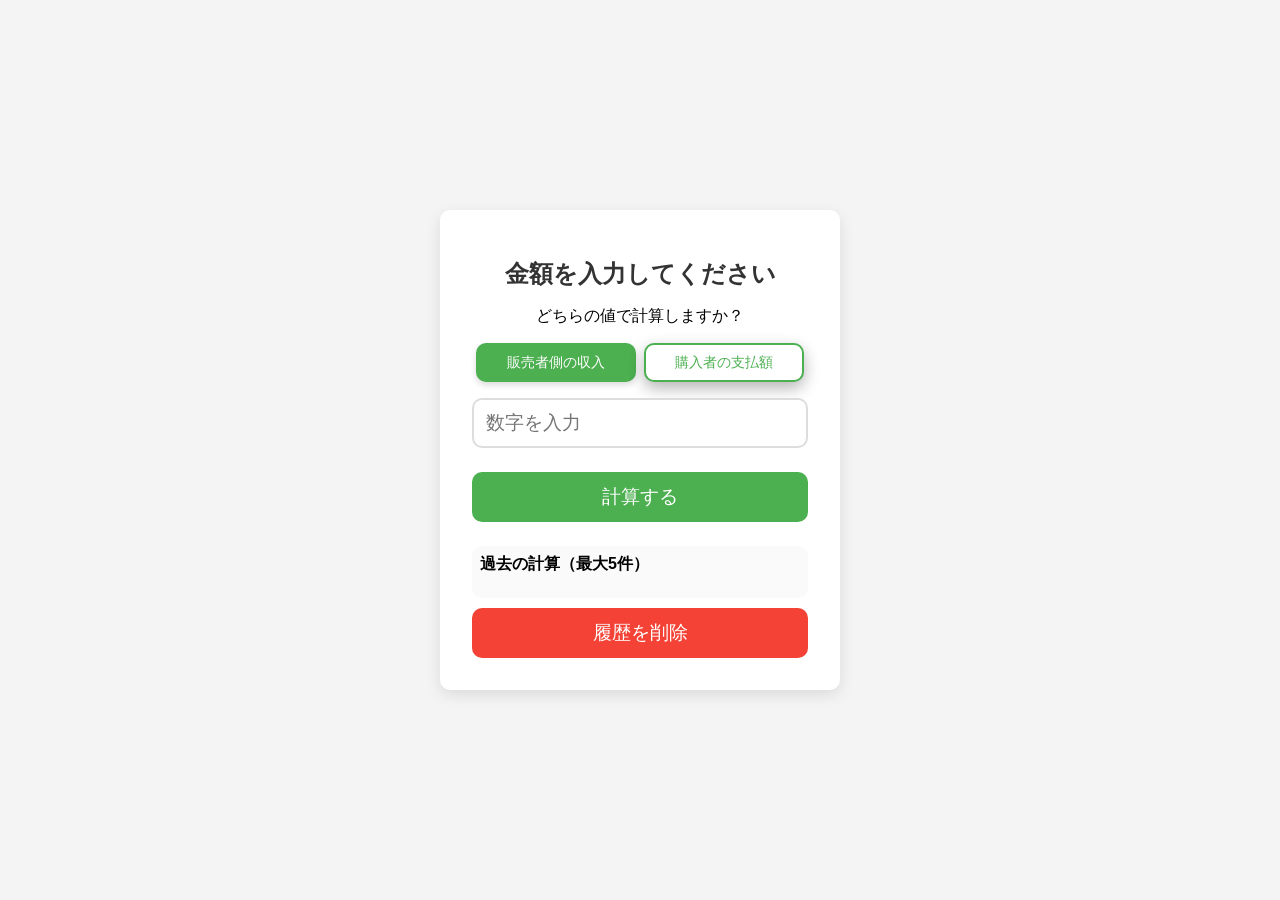
<file: robux/index.html>
<!DOCTYPE html>
<html lang="ja">
<head>
  <meta charset="UTF-8" />
  <meta name="viewport" content="width=device-width, initial-scale=1" />
  <meta name="description" content="robuxの取引やパスの作成時に使える計算機です。パス販売者の利益またはパス購入者の支払額で計算することができます。" />
  <title>robux取引専用計算機 - デタオク❗️</title>
  <style>
    :root {
      --primary-color: #4CAF50;
      --background-color: #f4f4f4;
      --text-color: #333;
      --border-radius: 10px;
    }

    * {
      box-sizing: border-box;
    }

    body {
      margin: 0;
      padding: 0;
      font-family: 'Segoe UI', sans-serif;
      background-color: var(--background-color);
      display: flex;
      justify-content: center;
      align-items: center;
      min-height: 100vh;
    }

    .container {
      background: #fff;
      padding: 2rem;
      border-radius: var(--border-radius);
      box-shadow: 0 5px 15px rgba(0, 0, 0, 0.1);
      width: 90%;
      max-width: 400px;
      text-align: center;
    }

    h1 {
      font-size: 1.5rem;
      color: var(--text-color);
      margin-bottom: 1rem;
    }

    /* トグルボタン風ラジオ */
    .mode-select {
      display: flex;
      justify-content: space-between;
      margin-bottom: 1rem;
    }

    .mode-select input {
      display: none;
    }

    .mode-select label {
      flex: 1;
      padding: 0.5rem;
      margin: 0 0.25rem;
      text-align: center;
      border-radius: var(--border-radius);
      border: 2px solid var(--primary-color);
      cursor: pointer;
      font-size: 0.9rem;
      transition: all 0.2s;
      background-color: #fff;
      color: var(--primary-color);
      user-select: none;
      box-shadow: 0 6px 16px rgba(0, 0, 0, 0.3); /* 押していない方：影濃いめ */
    }

    .mode-select input:checked + label {
      background-color: var(--primary-color);
      color: #fff;
      box-shadow: 0 3px 6px rgba(0, 0, 0, 0.15); /* 押している方：影薄め */
    }

    input[type="number"] {
      width: 100%;
      padding: 0.75rem;
      font-size: 1.2rem;
      border: 2px solid #ddd;
      border-radius: var(--border-radius);
      margin-bottom: 1rem;
      transition: border 0.2s;
    }

    input[type="number"]:focus {
      border-color: var(--primary-color);
      outline: none;
    }

    button {
      background-color: var(--primary-color);
      color: white;
      padding: 0.75rem 1.5rem;
      font-size: 1.2rem;
      border: none;
      border-radius: var(--border-radius);
      cursor: pointer;
      width: 100%;
      transition: background-color 0.2s;
      margin-top: 0.5rem;
    }

    button:hover {
      background-color: #45a049;
    }

    #result {
      margin-top: 1.5rem;
      font-size: 1.4rem;
      color: var(--text-color);
    }

    .history {
      margin-top: 1.5rem;
      text-align: left;
      font-size: 0.9rem;
      background: #fafafa;
      padding: 0.5rem;
      border-radius: var(--border-radius);
    }

    .history h2 {
      font-size: 1rem;
      margin-top: 0;
    }

    @media (max-width: 480px) {
      h1 {
        font-size: 1.3rem;
      }
    }
  </style>
</head>
<body>
<div class="container">
  <h1>金額を入力してください</h1>
  <p>どちらの値で計算しますか？</p>
  <div class="mode-select">
    <input type="radio" id="modeUp" name="mode" value="up" checked>
    <label for="modeUp">販売者側の収入</label>

    <input type="radio" id="modeDown" name="mode" value="down">
    <label for="modeDown">購入者の支払額</label>
  </div>

  <input type="number" id="inputNumber" placeholder="数字を入力" />
  <button onclick="calculate()">計算する</button>

  <div id="result"></div>

  <div class="history">
    <h2>過去の計算（最大5件）</h2>
    <ul id="historyList"></ul>
  </div>
  <button id="clearHistoryBtn" style="background:#f44336; margin-top: 10px;">履歴を削除</button>
</div>

<script>
  function setCookie(name, value, days) {
    const date = new Date();
    date.setTime(date.getTime() + (days*24*60*60*1000));
    document.cookie = `${name}=${encodeURIComponent(value)}; expires=${date.toUTCString()}; path=/`;
  }

  function getCookie(name) {
    const cookies = document.cookie.split("; ");
    for (let cookie of cookies) {
      const [key, val] = cookie.split("=");
      if (key === name) {
        return decodeURIComponent(val);
      }
    }
    return "";
  }

  // Cookieを削除する関数
  function deleteCookie(name) {
    document.cookie = name + "=; expires=Thu, 01 Jan 1970 00:00:00 UTC; path=/;";
  }

  function renderHistory() {
    const historyList = document.getElementById("historyList");
    historyList.innerHTML = "";

    const historyData = getCookie("calcHistory");
    if (!historyData) return;

    const history = JSON.parse(historyData);
    history.forEach(item => {
      const li = document.createElement("li");
      li.textContent = `入力: ${item.input} / 方法: ${item.mode} / 結果: ${item.result}`;
      historyList.appendChild(li);
    });
  }

  function calculate() {
    const input = document.getElementById("inputNumber").value;
    const number = parseFloat(input);

    if (isNaN(number)) {
      document.getElementById("result").textContent = "正しい数字を入力してください。";
      return;
    }

    const mode = document.querySelector('input[name="mode"]:checked').value;
    let result;

    if (mode === "up") {
      result = Math.ceil(number * 10 / 7);
    } else {
      result = Math.floor(number * 7 / 10);
    }

    document.getElementById("result").textContent = `結果: ${result}`;

    let history = [];
    const historyData = getCookie("calcHistory");
    if (historyData) {
      history = JSON.parse(historyData);
    }

    history.unshift({
      input: number,
      mode: (mode === "up" ? "販売者側" : "購入者側"),
      result: result
    });

    if (history.length > 5) history.pop();

    setCookie("calcHistory", JSON.stringify(history), 30);
    renderHistory();
  }

  // 履歴削除ボタンのイベント
  document.getElementById("clearHistoryBtn").addEventListener("click", () => {
    if (confirm("本当に履歴を削除しますか？")) {
      deleteCookie("calcHistory");
      renderHistory();
      document.getElementById("result").textContent = "";
    }
  });

  renderHistory();
</script>
</body>
</html>
</file>
